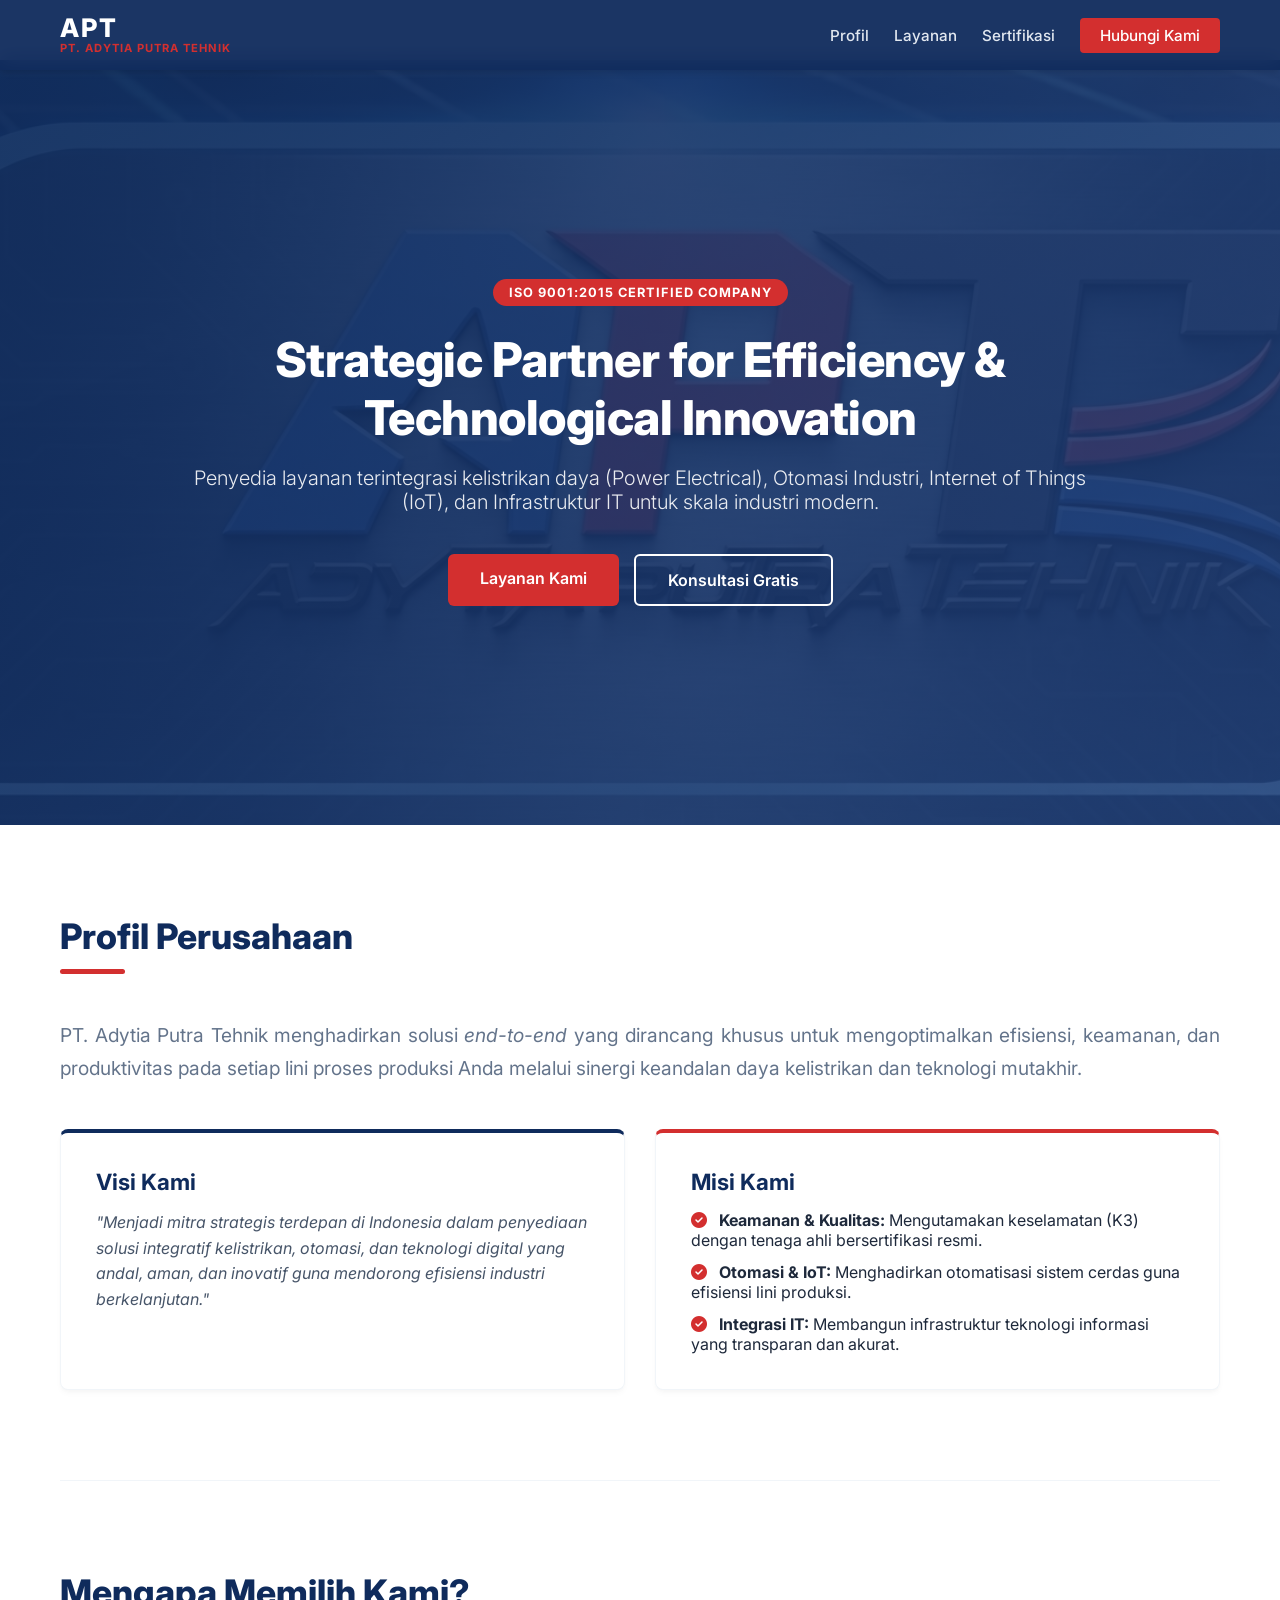
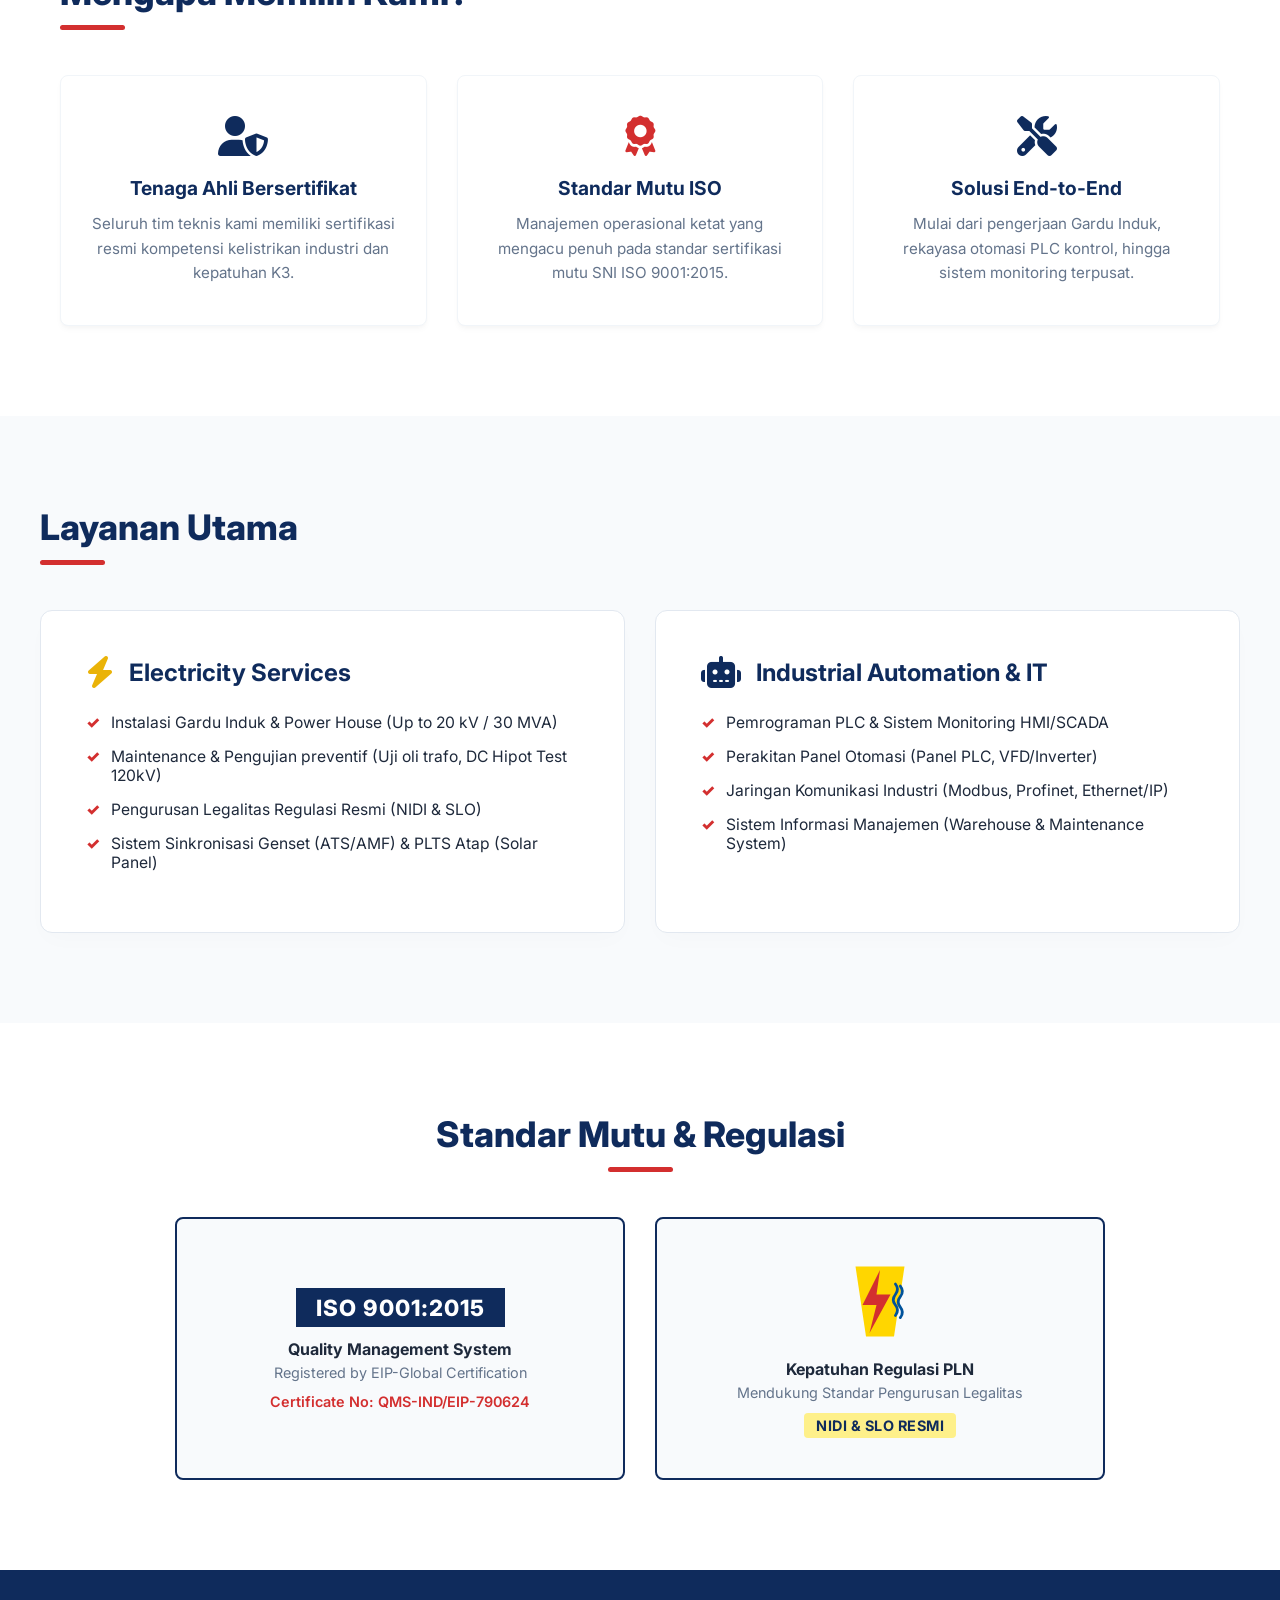
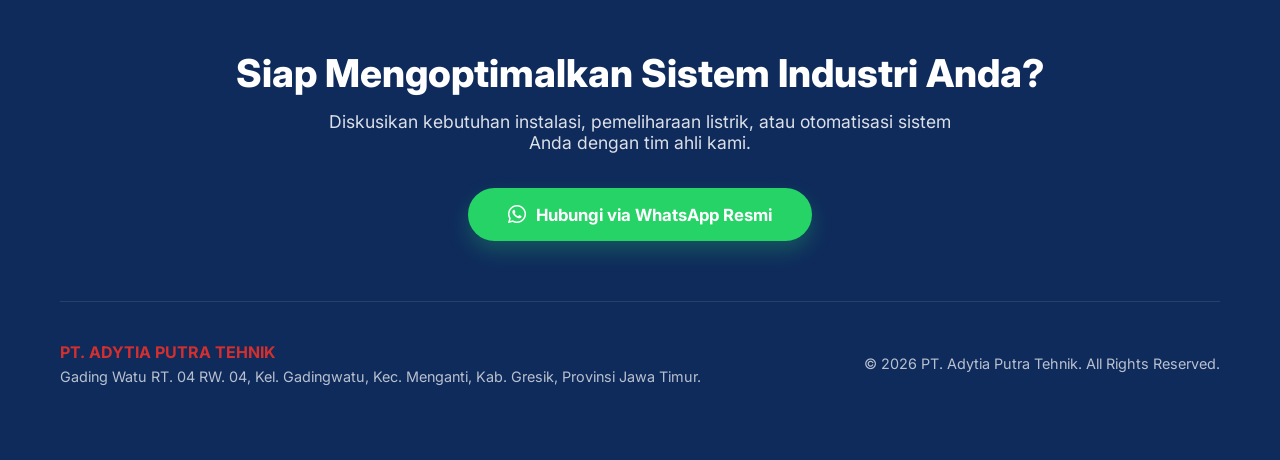
<file: index.html>
<!DOCTYPE html>
<html lang="id">
<head>
    <meta charset="UTF-8">
    <meta name="viewport" content="width=device-width, initial-scale=1.0">
    <title>PT. Adytia Putra Tehnik | Electrical, Automation & IoT Solutions</title>
    <link rel="stylesheet" href="style.css">
    <link href="https://fonts.googleapis.com/css2?family=Inter:wght@300;400;500;600;700;800&display=swap" rel="stylesheet">
    <link rel="stylesheet" href="https://cdnjs.cloudflare.com/ajax/libs/font-awesome/6.4.0/css/all.min.css">
</head>
<body>

    <nav class="navbar">
        <div class="nav-container">
            <div class="logo">
                <span class="brand-apt">APT</span>
                <span class="brand-full">PT. ADYTIA PUTRA TEHNIK</span>
            </div>
            <ul class="nav-menu">
                <li><a href="#profil">Profil</a></li>
                <li><a href="#layanan">Layanan</a></li>
                <li><a href="#sertifikasi">Sertifikasi</a></li>
                <li><a href="#kontak" class="btn-nav">Hubungi Kami</a></li>
            </ul>
        </div>
    </nav>

    <header class="hero-section">
        <div class="hero-overlay"></div>
        <div class="hero-content">
            <span class="hero-badge">ISO 9001:2015 Certified Company</span>
            <h1>Strategic Partner for Efficiency & Technological Innovation</h1>
            <p>Penyedia layanan terintegrasi kelistrikan daya (Power Electrical), Otomasi Industri, Internet of Things (IoT), dan Infrastruktur IT untuk skala industri modern.</p>
            <div class="hero-buttons">
                <a href="#layanan" class="btn-primary">Layanan Kami</a>
                <a href="#kontak" class="btn-secondary">Konsultasi Gratis</a>
            </div>
        </div>
    </header>

    <main class="container">

        <section id="profil" class="section-padding">
            <div class="section-header">
                <h2>Profil Perusahaan</h2>
                <div class="bar-accent"></div>
            </div>
            <p class="lead-text">
                PT. Adytia Putra Tehnik menghadirkan solusi <em>end-to-end</em> yang dirancang khusus untuk mengoptimalkan efisiensi, keamanan, dan produktivitas pada setiap lini proses produksi Anda melalui sinergi keandalan daya kelistrikan dan teknologi mutakhir.
            </p>

            <div class="grid-two-cols">
                <div class="card card-visi">
                    <h3>Visi Kami</h3>
                    <p style="font-style: italic; color: #475569; line-height: 1.6;">"Menjadi mitra strategis terdepan di Indonesia dalam penyediaan solusi integratif kelistrikan, otomasi, dan teknologi digital yang andal, aman, dan inovatif guna mendorong efisiensi industri berkelanjutan."</p>
                </div>
                <div class="card card-misi">
                    <h3>Misi Kami</h3>
                    <ul style="list-style: none;">
                        <li style="margin-bottom: 12px;"><i class="fas fa-check-circle" style="color: var(--secondary-color); margin-right: 8px;"></i> <strong>Keamanan & Kualitas:</strong> Mengutamakan keselamatan (K3) dengan tenaga ahli bersertifikasi resmi.</li>
                        <li style="margin-bottom: 12px;"><i class="fas fa-check-circle" style="color: var(--secondary-color); margin-right: 8px;"></i> <strong>Otomasi & IoT:</strong> Menghadirkan otomatisasi sistem cerdas guna efisiensi lini produksi.</li>
                        <li><i class="fas fa-check-circle" style="color: var(--secondary-color); margin-right: 8px;"></i> <strong>Integrasi IT:</strong> Membangun infrastruktur teknologi informasi yang transparan dan akurat.</li>
                    </ul>
                </div>
            </div>
        </section>

        <section class="section-padding" style="border-top: 1px solid #f1f5f9;">
            <div class="section-header">
                <h2>Mengapa Memilih Kami?</h2>
                <div class="bar-accent"></div>
            </div>
            
            <div class="grid-three-cols">
                <div class="card card-why">
                    <i class="fas fa-user-shield" style="color: var(--primary-color);"></i>
                    <h4>Tenaga Ahli Bersertifikat</h4>
                    <p>Seluruh tim teknis kami memiliki sertifikasi resmi kompetensi kelistrikan industri dan kepatuhan K3.</p>
                </div>
                <div class="card card-why">
                    <i class="fas fa-award" style="color: var(--secondary-color);"></i>
                    <h4>Standar Mutu ISO</h4>
                    <p>Manajemen operasional ketat yang mengacu penuh pada standar sertifikasi mutu SNI ISO 9001:2015.</p>
                </div>
                <div class="card card-why">
                    <i class="fas fa-tools" style="color: var(--primary-color);"></i>
                    <h4>Solusi End-to-End</h4>
                    <p>Mulai dari pengerjaan Gardu Induk, rekayasa otomasi PLC kontrol, hingga sistem monitoring terpusat.</p>
                </div>
            </div>
        </section>

        <section id="layanan" class="section-padding bg-light">
            <div class="section-header">
                <h2>Layanan Utama</h2>
                <div class="bar-accent"></div>
            </div>
            
            <div class="grid-two-cols">
                <div class="service-box">
                    <div class="service-daya service-header-box">
                        <i class="fas fa-bolt" style="color: #eab308;"></i>
                        <h3>Electricity Services</h3>
                    </div>
                    <ul>
                        <li>Instalasi Gardu Induk & Power House (Up to 20 kV / 30 MVA)</li>
                        <li>Maintenance & Pengujian preventif (Uji oli trafo, DC Hipot Test 120kV)</li>
                        <li>Pengurusan Legalitas Regulasi Resmi (NIDI & SLO)</li>
                        <li>Sistem Sinkronisasi Genset (ATS/AMF) & PLTS Atap (Solar Panel)</li>
                    </ul>
                </div>

                <div class="service-box">
                    <div class="service-otomasi service-header-box">
                        <i class="fas fa-robot" style="color: var(--primary-color);"></i>
                        <h3>Industrial Automation & IT</h3>
                    </div>
                    <ul>
                        <li>Pemrograman PLC & Sistem Monitoring HMI/SCADA</li>
                        <li>Perakitan Panel Otomasi (Panel PLC, VFD/Inverter)</li>
                        <li>Jaringan Komunikasi Industri (Modbus, Profinet, Ethernet/IP)</li>
                        <li>Sistem Informasi Manajemen (Warehouse & Maintenance System)</li>
                    </ul>
                </div>
            </div>
        </section>

        <section id="sertifikasi" class="section-padding text-center">
            <div class="section-header">
                <h2>Standar Mutu & Regulasi</h2>
                <div class="bar-accent margin-auto"></div>
            </div>
            
            <div class="cert-flex-container">
                <div class="iso-box">
                    <div class="iso-badge">ISO 9001:2015</div>
                    <h4>Quality Management System</h4>
                    <p style="color: var(--text-light); margin-top: 5px; font-size: 0.9rem;">Registered by EIP-Global Certification</p>
                    <span class="cert-number">Certificate No: QMS-IND/EIP-790624</span>
                </div>

                <div class="pln-box">
                    <div class="pln-logo-container">
                        <svg xmlns="http://www.w3.org/2000/svg" viewBox="0 0 100 120" class="pln-svg">
                            <polygon points="15,10 85,10 70,110 30,110" fill="#FFD600" />
                            <path d="M72,35 C76,40 76,45 72,50 C68,55 68,60 72,65 C76,70 76,75 72,80" fill="none" stroke="#00529B" stroke-width="4" stroke-linecap="round"/>
                            <path d="M79,38 C83,43 83,48 79,53 C75,58 75,63 79,68 C83,73 83,78 79,83" fill="none" stroke="#00529B" stroke-width="4" stroke-linecap="round"/>
                            <polygon points="50,15 25,65 45,65 35,105 65,50 45,50" fill="#D32F2F"/>
                        </svg>
                    </div>
                    <h4>Kepatuhan Regulasi PLN</h4>
                    <p style="color: var(--text-light); margin-top: 5px; font-size: 0.9rem;">Mendukung Standar Pengurusan Legalitas</p>
                    <span class="pln-tag">NIDI & SLO RESMI</span>
                </div>
            </div>
        </section>

    </main>

    <footer id="kontak" class="footer-section">
        <div class="footer-container">
            <h2>Siap Mengoptimalkan Sistem Industri Anda?</h2>
            <p>Diskusikan kebutuhan instalasi, pemeliharaan listrik, atau otomatisasi sistem Anda dengan tim ahli kami.</p>
            <a href="https://wa.me/6285100924911" target="_blank" class="btn-whatsapp">
                <i class="fab fa-whatsapp" style="font-size: 1.3rem;"></i> Hubungi via WhatsApp Resmi
            </a>
            
            <div class="footer-divider"></div>
            
            <div class="footer-grid">
                <div class="footer-info">
                    <h4>PT. ADYTIA PUTRA TEHNIK</h4>
                    <p>Gading Watu RT. 04 RW. 04, Kel. Gadingwatu, Kec. Menganti, Kab. Gresik, Provinsi Jawa Timur.</p>
                </div>
                <div class="footer-copy">
                    <p>&copy; 2026 PT. Adytia Putra Tehnik. All Rights Reserved.</p>
                </div>
            </div>
        </div>
    </footer>

    <button id="scrollTopBtn"><i class="fas fa-arrow-up"></i></button>

    <script src="script.js"></script>
</body>
</html>
</file>
<file: style.css>
:root {
    --primary-color: #0f2b5c;   /* Biru Corporate */
    --secondary-color: #d32f2f; /* Merah Aksen */
    --text-dark: #1e293b;
    --text-light: #64748b;
    --bg-light: #f8fafc;
    --white: #ffffff;
}

* {
    box-sizing: border-box;
    margin: 0;
    padding: 0;
    transition: all 0.3s ease;
}

html {
    scroll-behavior: smooth;
}

body {
    font-family: 'Inter', sans-serif;
    color: var(--text-dark);
    background-color: var(--white);
    overflow-x: hidden;
}

.container {
    max-width: 1200px;
    margin: 0 auto;
    padding: 0 20px;
}

/* --- NAVIGATION BAR --- */
.navbar {
    background-color: rgba(15, 43, 92, 0.95);
    backdrop-filter: blur(10px);
    position: fixed;
    top: 0;
    width: 100%;
    z-index: 1000;
    padding: 15px 0;
    box-shadow: 0 4px 6px -1px rgba(0, 0, 0, 0.1);
}

.nav-container {
    max-width: 1200px;
    margin: 0 auto;
    padding: 0 20px;
    display: flex;
    justify-content: space-between;
    align-items: center;
}

.logo {
    display: flex;
    flex-direction: column;
}

.brand-apt {
    color: var(--white);
    font-weight: 800;
    font-size: 1.6rem;
    letter-spacing: 2px;
    line-height: 1;
}

.brand-full {
    color: var(--secondary-color);
    font-size: 0.7rem;
    font-weight: 700;
    letter-spacing: 1px;
}

.nav-menu {
    list-style: none;
    display: flex;
    align-items: center;
    gap: 25px;
}

.nav-menu a {
    color: #e2e8f0;
    text-decoration: none;
    font-size: 0.95rem;
    font-weight: 500;
}

.nav-menu a:hover {
    color: var(--secondary-color);
}

.btn-nav {
    background-color: var(--secondary-color);
    padding: 8px 20px;
    border-radius: 4px;
    color: var(--white) !important;
    font-weight: 600;
}

.btn-nav:hover {
    background-color: #b71c1c;
    transform: translateY(-2px);
    box-shadow: 0 4px 12px rgba(211, 47, 47, 0.3);
}

/* --- HERO SECTION --- */
.hero-section {
    position: relative;
    height: 85vh;
    min-height: 540px;
    background: url('logo.bg.png') no-repeat center center/cover;
    display: flex;
    align-items: center;
    justify-content: center;
    text-align: center;
    padding: 0 20px;
    margin-top: 60px;
}

.hero-overlay {
    position: absolute;
    top: 0;
    left: 0;
    width: 100%;
    height: 100%;
    background: linear-gradient(135deg, rgba(15, 43, 92, 0.92), rgba(33, 64, 122, 0.85));
    z-index: 1;
}

.hero-content {
    position: relative;
    z-index: 2;
    color: var(--white);
    max-width: 900px;
}

.hero-badge {
    background-color: var(--secondary-color);
    padding: 6px 16px;
    border-radius: 20px;
    font-size: 0.8rem;
    font-weight: 700;
    text-transform: uppercase;
    letter-spacing: 1px;
    display: inline-block;
    margin-bottom: 25px;
}

.hero-content h1 {
    font-size: 3rem;
    font-weight: 800;
    line-height: 1.2;
    margin-bottom: 20px;
    letter-spacing: -0.5px;
}

.hero-content p {
    font-size: 1.25rem;
    opacity: 0.9;
    margin-bottom: 40px;
    font-weight: 300;
}

.hero-buttons {
    display: flex;
    gap: 15px;
    justify-content: center;
}

.btn-primary, .btn-secondary {
    padding: 14px 32px;
    border-radius: 6px;
    font-weight: 600;
    text-decoration: none;
}

.btn-primary {
    background-color: var(--secondary-color);
    color: var(--white);
}

.btn-primary:hover {
    background-color: #b71c1c;
    transform: translateY(-3px);
    box-shadow: 0 6px 20px rgba(211, 47, 47, 0.4);
}

.btn-secondary {
    background-color: transparent;
    color: var(--white);
    border: 2px solid var(--white);
}

.btn-secondary:hover {
    background-color: var(--white);
    color: var(--primary-color);
    transform: translateY(-3px);
}

/* --- STYLING SECTIONS --- */
.section-padding {
    padding: 90px 0;
}

.bg-light {
    background-color: var(--bg-light);
    width: 100vw;
    position: relative;
    left: 50%;
    right: 50%;
    margin-left: -50vw;
    margin-right: -50vw;
    padding: 90px calc(50vw - 600px);
}

.section-header {
    margin-bottom: 45px;
}

.section-header h2 {
    font-size: 2.2rem;
    color: var(--primary-color);
    font-weight: 800;
    margin-bottom: 12px;
}

.bar-accent {
    width: 65px;
    height: 5px;
    background-color: var(--secondary-color);
    border-radius: 3px;
}

.margin-auto { margin: 0 auto; }
.text-center { text-align: center; }

.lead-text {
    font-size: 1.2rem;
    color: var(--text-light);
    margin-bottom: 45px;
    text-align: justify;
    line-height: 1.7;
}

/* --- GRID SYSTEM --- */
.grid-two-cols {
    display: grid;
    grid-template-columns: 1fr;
    gap: 30px;
}

.grid-three-cols {
    display: grid;
    grid-template-columns: 1fr;
    gap: 30px;
    margin-top: 20px;
}

@media (min-width: 768px) {
    .grid-two-cols { grid-template-columns: 1fr 1fr; }
    .grid-three-cols { grid-template-columns: repeat(3, 1fr); }
}

/* CARDS STYLING */
.card {
    background: var(--white);
    padding: 35px;
    border-radius: 8px;
    box-shadow: 0 4px 6px -1px rgba(0,0,0,0.03), 0 2px 4px -1px rgba(0,0,0,0.02);
    border: 1px solid #f1f5f9;
}

.card:hover {
    transform: translateY(-5px);
    box-shadow: 0 12px 20px -3px rgba(0,0,0,0.08);
}

.card-visi { border-top: 4px solid var(--primary-color); }
.card-misi { border-top: 4px solid var(--secondary-color); }

.card h3 {
    font-size: 1.4rem;
    color: var(--primary-color);
    margin-bottom: 15px;
    font-weight: 700;
}

/* WHY CHOOSE US CARDS */
.card-why {
    text-align: center;
    padding: 40px 30px;
}

.card-why i {
    font-size: 2.5rem;
    margin-bottom: 20px;
}

.card-why h4 {
    font-size: 1.2rem;
    color: var(--primary-color);
    margin-bottom: 12px;
    font-weight: 700;
}

.card-why p {
    font-size: 0.95rem;
    color: var(--text-light);
    line-height: 1.6;
}

/* SERVICE BOX */
.service-box {
    background: var(--white);
    padding: 45px;
    border-radius: 12px;
    box-shadow: 0 10px 25px -5px rgba(0,0,0,0.02);
    border: 1px solid #e2e8f0;
}

.service-box:hover {
    border-color: #cbd5e1;
    box-shadow: 0 20px 25px -5px rgba(0,0,0,0.05);
}

.service-header-box {
    display: flex;
    align-items: center;
    gap: 15px;
    margin-bottom: 25px;
}

.service-header-box i {
    font-size: 2rem;
}

.service-box h3 {
    font-size: 1.5rem;
    color: var(--primary-color);
    font-weight: 700;
}

.service-box ul {
    list-style: none;
}

.service-box li {
    position: relative;
    padding-left: 25px;
    margin-bottom: 15px;
    color: var(--text-dark);
    font-size: 0.98rem;
}

.service-box li::before {
    content: "✓";
    position: absolute;
    left: 0;
    color: var(--secondary-color);
    font-weight: 900;
}

/* --- ADAPTIF CERTIFICATION & PLN BOX --- */
.cert-flex-container {
    display: flex;
    flex-direction: column;
    justify-content: center;
    align-items: center;
    gap: 30px;
    margin-top: 20px;
}

@media (min-width: 768px) {
    .cert-flex-container {
        flex-direction: row;
        align-items: stretch;
    }
}

.iso-box, .pln-box {
    border: 2px solid var(--primary-color);
    padding: 40px 50px;
    border-radius: 8px;
    background: var(--bg-light);
    flex: 1;
    max-width: 450px;
    display: flex;
    flex-direction: column;
    justify-content: center;
    align-items: center;
}

.iso-box:hover, .pln-box:hover {
    transform: translateY(-5px);
    box-shadow: 0 12px 20px -3px rgba(0,0,0,0.08);
}

.iso-badge {
    background: var(--primary-color);
    color: var(--white);
    font-weight: 800;
    padding: 6px 20px;
    font-size: 1.4rem;
    display: inline-block;
    margin-bottom: 12px;
    letter-spacing: 1px;
}

.cert-number {
    display: block;
    margin-top: 12px;
    font-size: 0.9rem;
    color: var(--secondary-color);
    font-weight: 600;
}

.pln-logo-container {
    width: 70px;
    height: 85px;
    margin-bottom: 15px;
}

.pln-svg {
    width: 100%;
    height: 100%;
}

.pln-tag {
    display: block;
    margin-top: 12px;
    font-size: 0.9rem;
    color: var(--primary-color);
    font-weight: 700;
    background-color: #fef08a;
    padding: 4px 12px;
    border-radius: 4px;
    letter-spacing: 0.5px;
}

/* --- FOOTER & CTA --- */
.footer-section {
    background-color: var(--primary-color);
    color: var(--white);
    padding: 80px 0 40px 0;
    text-align: center;
}

.footer-container {
    max-width: 1200px;
    margin: 0 auto;
    padding: 0 20px;
}

.footer-section h2 {
    font-size: 2.4rem;
    margin-bottom: 15px;
    font-weight: 800;
}

.footer-section p {
    opacity: 0.85;
    max-width: 650px;
    margin: 0 auto 35px auto;
    font-size: 1.1rem;
}

.btn-whatsapp {
    display: inline-flex;
    align-items: center;
    gap: 10px;
    background-color: #25d366;
    color: var(--white);
    padding: 16px 40px;
    border-radius: 30px;
    text-decoration: none;
    font-weight: 700;
    font-size: 1.05rem;
    box-shadow: 0 10px 20px rgba(37, 211, 102, 0.25);
}

.btn-whatsapp:hover {
    transform: translateY(-4px);
    box-shadow: 0 15px 25px rgba(37, 211, 102, 0.4);
    background-color: #20ba5a;
}

.footer-divider {
    height: 1px;
    background-color: rgba(255,255,255,0.1);
    margin: 60px 0 40px 0;
}

.footer-grid {
    display: flex;
    flex-direction: column;
    justify-content: space-between;
    text-align: left;
    gap: 20px;
}

@media(min-width: 768px) {
    .footer-grid { flex-direction: row; align-items: center; }
}

.footer-info h4 {
    color: var(--secondary-color);
    margin-bottom: 6px;
    font-weight: 700;
}

.footer-info p, .footer-copy p {
    font-size: 0.9rem;
    opacity: 0.7;
}

/* --- SCROLL TO TOP BUTTON --- */
#scrollTopBtn {
    display: none;
    position: fixed;
    bottom: 30px;
    right: 30px;
    background-color: var(--secondary-color);
    color: white;
    border: none;
    width: 50px;
    height: 50px;
    border-radius: 50%;
    cursor: pointer;
    box-shadow: 0 4px 12px rgba(0,0,0,0.25);
    font-size: 1.1rem;
    z-index: 999;
}

#scrollTopBtn:hover {
    background-color: #b71c1c;
    transform: translateY(-3px);
}
</file>
